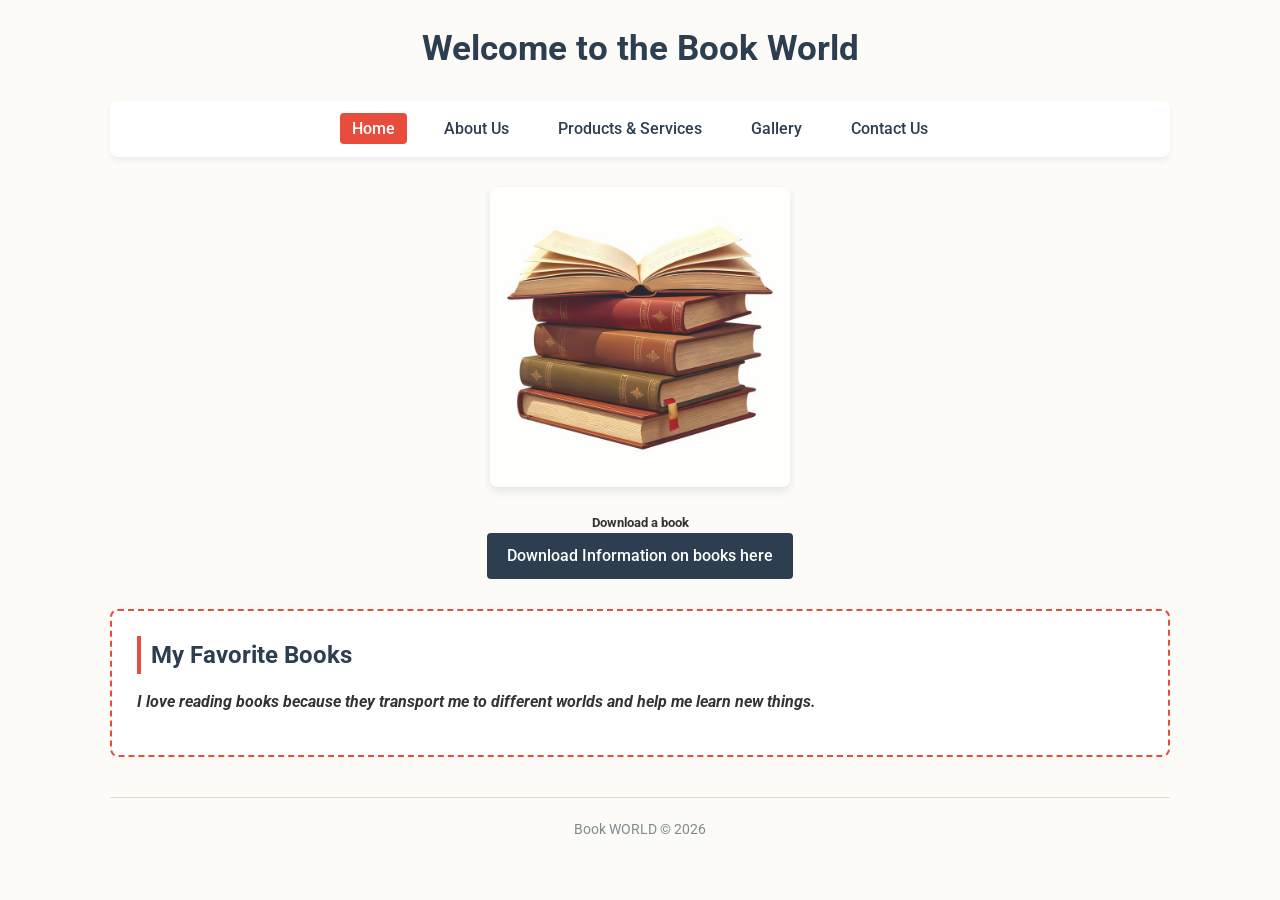
<file: index.html>
<!DOCTYPE html>
<html lang="en">
<head>
    <meta charset="UTF-8">
    <meta name="viewport" content="width=device-width, initial-scale=1.0">
    <title>Book World - Home</title>
    <link href="https://fonts.googleapis.com/css?family=Roboto" rel="stylesheet">
    <link rel="stylesheet" href="style.css">
</head>
<body>

    <h1 title="Heading" id="Breaking Heading">Welcome to the Book World</h1>
    
    <nav>
        <ul>
            <li><a href="index.html" class="active">Home</a></li>
            <li><a href="AboutUs.html">About Us</a></li>
            <li><a href="ProductAndServices.html">Products & Services</a></li>
            <li><a href="Gallery.html">Gallery</a></li>
            <li><a href="ContactUs.html">Contact Us</a></li>
        </ul>
    </nav>
    
    <img src="Images/brown books.jpg" alt="Books icon" width="300" class="styled-image">
    
    <div class="download-box">
        <h5>Download a book</h5>
        <a href="info.pdf" download class="download-btn">Download Information on books here</a>
    </div>
    
    <div class="bottom-section">
        <h2 title="Sub-Heading">My Favorite Books</h2>
        <p class="Favorite Books">
            <strong><em>I love reading books because they transport me to different worlds and help me learn new things.</em></strong>
        </p>
    </div>
    
    <footer>
        <p>Book WORLD &copy; 2026</p>
    </footer>
</body>
</html>
</file>
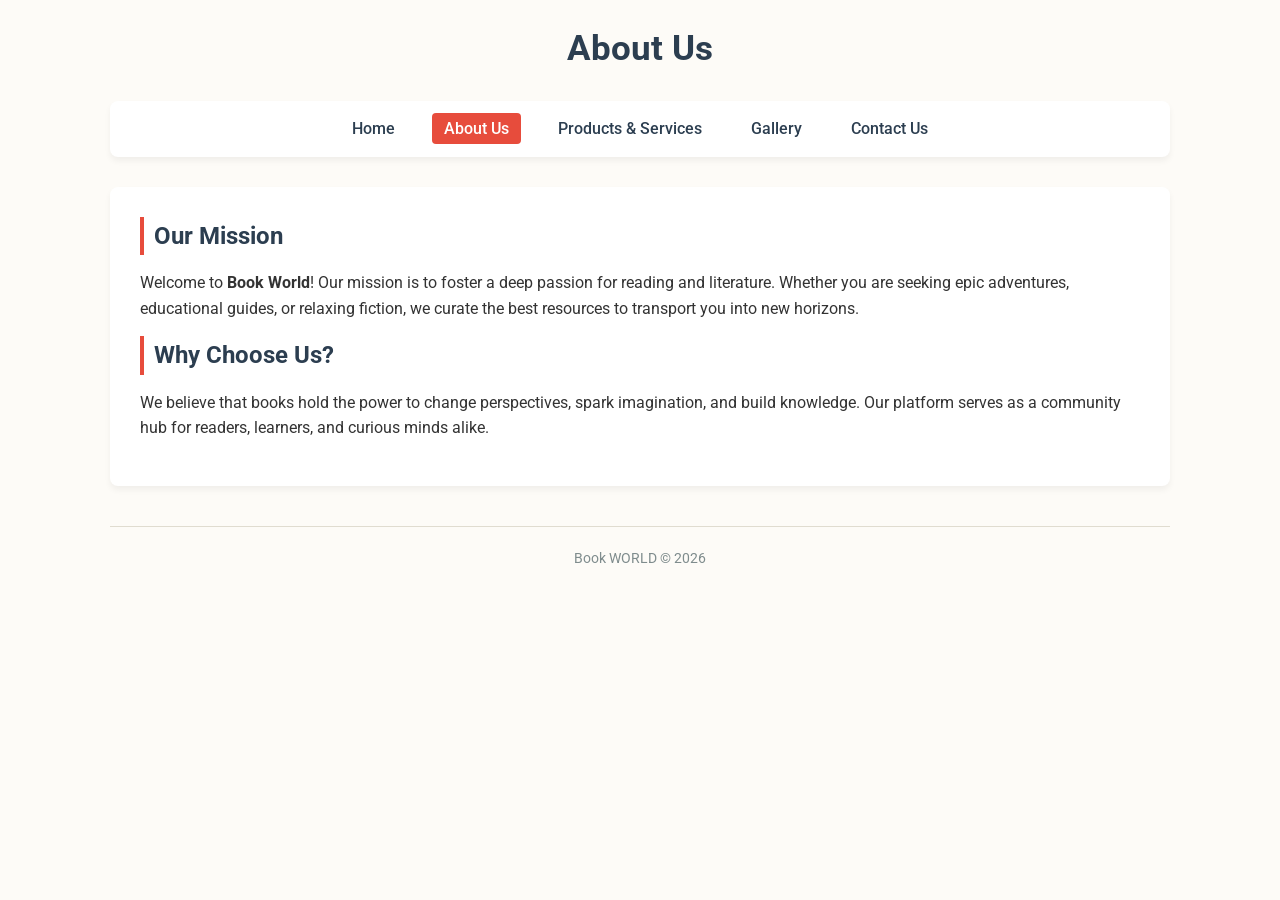
<file: AboutUs.html>
<!DOCTYPE html>
<html lang="en">
<head>
    <meta charset="UTF-8">
    <meta name="viewport" content="width=device-width, initial-scale=1.0">
    <title>Book World - About Us</title>
    <link href="https://fonts.googleapis.com/css?family=Roboto" rel="stylesheet">
    <link rel="stylesheet" href="style.css">
</head>
<body>

    <h1>About Us</h1>
    
    <nav>
        <ul>
            <li><a href="index.html">Home</a></li>
            <li><a href="AboutUs.html" class="active">About Us</a></li>
            <li><a href="ProductAndServices.html">Products & Services</a></li>
            <li><a href="Gallery.html">Gallery</a></li>
            <li><a href="ContactUs.html">Contact Us</a></li>
        </ul>
    </nav>
    
    <div class="content-box">
        <h2>Our Mission</h2>
        <p>Welcome to <strong>Book World</strong>! Our mission is to foster a deep passion for reading and literature. Whether you are seeking epic adventures, educational guides, or relaxing fiction, we curate the best resources to transport you into new horizons.</p>
        
        <h2>Why Choose Us?</h2>
        <p>We believe that books hold the power to change perspectives, spark imagination, and build knowledge. Our platform serves as a community hub for readers, learners, and curious minds alike.</p>
    </div>
    
    <footer>
        <p>Book WORLD &copy; 2026</p>
    </footer>
</body>
</html>
</file>
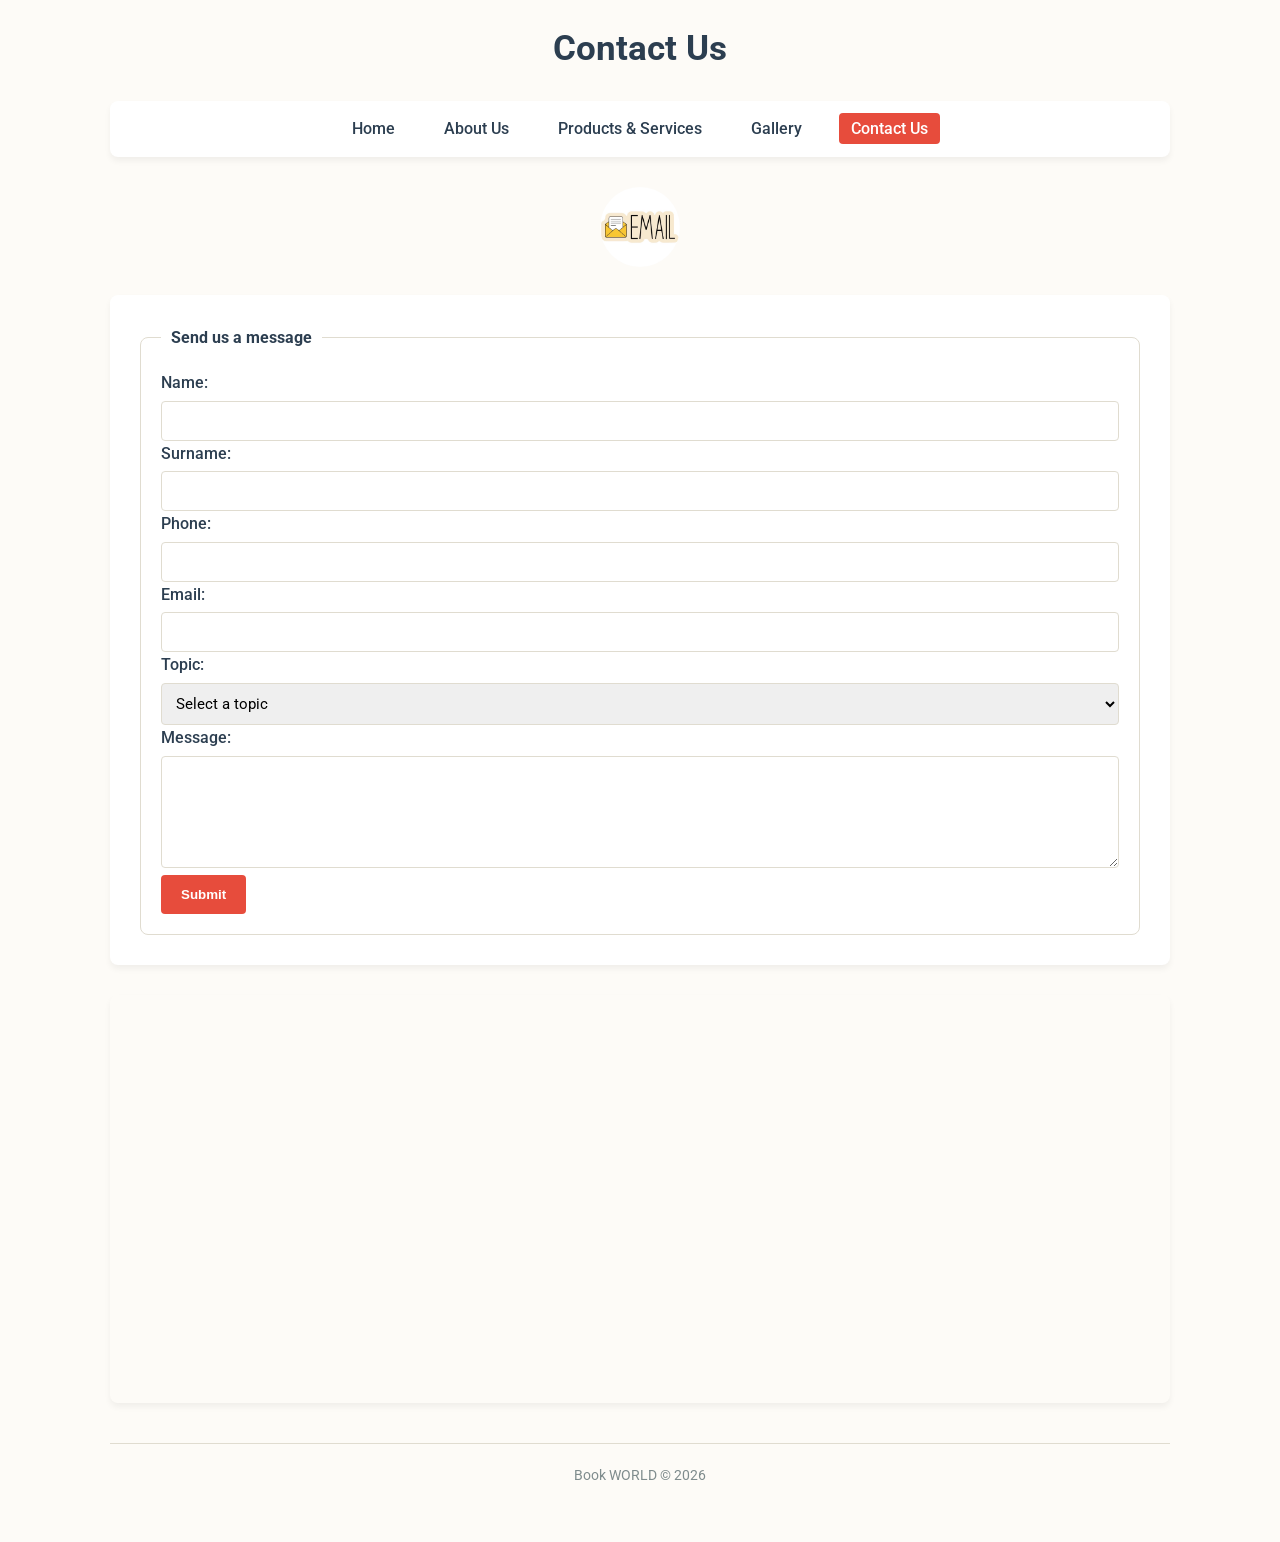
<file: ContactUs.html>
<!DOCTYPE html>
<html lang="en">
<head>
    <meta charset="UTF-8">
    <meta name="viewport" content="width=device-width, initial-scale=1.0">
    <title>Contact Us</title>
    <link href="https://fonts.googleapis.com/css?family=Roboto" rel="stylesheet">
    <link rel="stylesheet" href="style.css">
</head>
<body>
    <h1>Contact Us</h1>
    <nav>
        <ul>
            <li><a href="index.html">Home</a></li>
            <li><a href="AboutUs.html">About Us</a></li>
            <li><a href="ProductAndServices.html">Products & Services</a></li>
            <li><a href="Gallery.html">Gallery</a></li>
            <li><a href="ContactUs.html" class="active">Contact Us</a></li>
        </ul>
    </nav>

    <div style="text-align: center; margin-bottom: 20px;">
        <a href="mailto:gretakasongo07@gmail.com">
            <img src="Images/Email.jpg" width="80" height="80" alt="Email icon" style="border-radius: 50%;">
        </a>
    </div>

    <div class="content-box">
        <form name="contact" id="contact" method="post" action="/submit" autocomplete="on">
            <fieldset>
                <legend>Send us a message</legend>
                
                <label for="name">Name:</label>
                <input type="text" name="name" id="name" required>
                
                <label for="surname">Surname:</label>
                <input type="text" name="surname" id="surname" required>
                
                <label for="phone">Phone:</label>
                <input type="tel" name="phone" id="phone" required>
                
                <label for="email">Email:</label>
                <input type="email" name="email" id="email" required>
                
                <label for="topic">Topic:</label>
                <select name="topic" id="topic" required>
                    <option value="">Select a topic</option>
                    <option value="general">General Inquiry</option>
                    <option value="support">Support</option>
                    <option value="feedback">Feedback</option>
                </select>
                
                <label for="message">Message:</label>
                <textarea name="message" id="message" rows="5" required></textarea>
                
                <input type="submit" value="Submit">
            </fieldset>
        </form>
    </div>
    
    <div class="map-container">
        <iframe src="https://www.google.com/maps/embed?pb=!1m18!1m12!1m3!1d3308.767113307736!2d18.466956975524194!3d-33.972824873187086!2m3!1f0!2f0!3f0!3m2!1i1024!2i768!4f13.1!3m3!1m2!1s0x1dcc5d1dd01d9e8d%3A0xaad0cc66371c04ac!2sEmeris%20-%20Cape%20Town%20Newlands%20Campus!5e0!3m2!1sfr!2sza!4v1788348808839!5m2!1sfr!2sza"
          width="600" height="450" style="border:0;" allowfullscreen="" loading="lazy" referrerpolicy="strict-origin-when-cross-origin">
        </iframe>
    </div>

    <footer>
        <p>Book WORLD &copy; 2026</p>
    </footer>
    
</body>
</html>
</file>
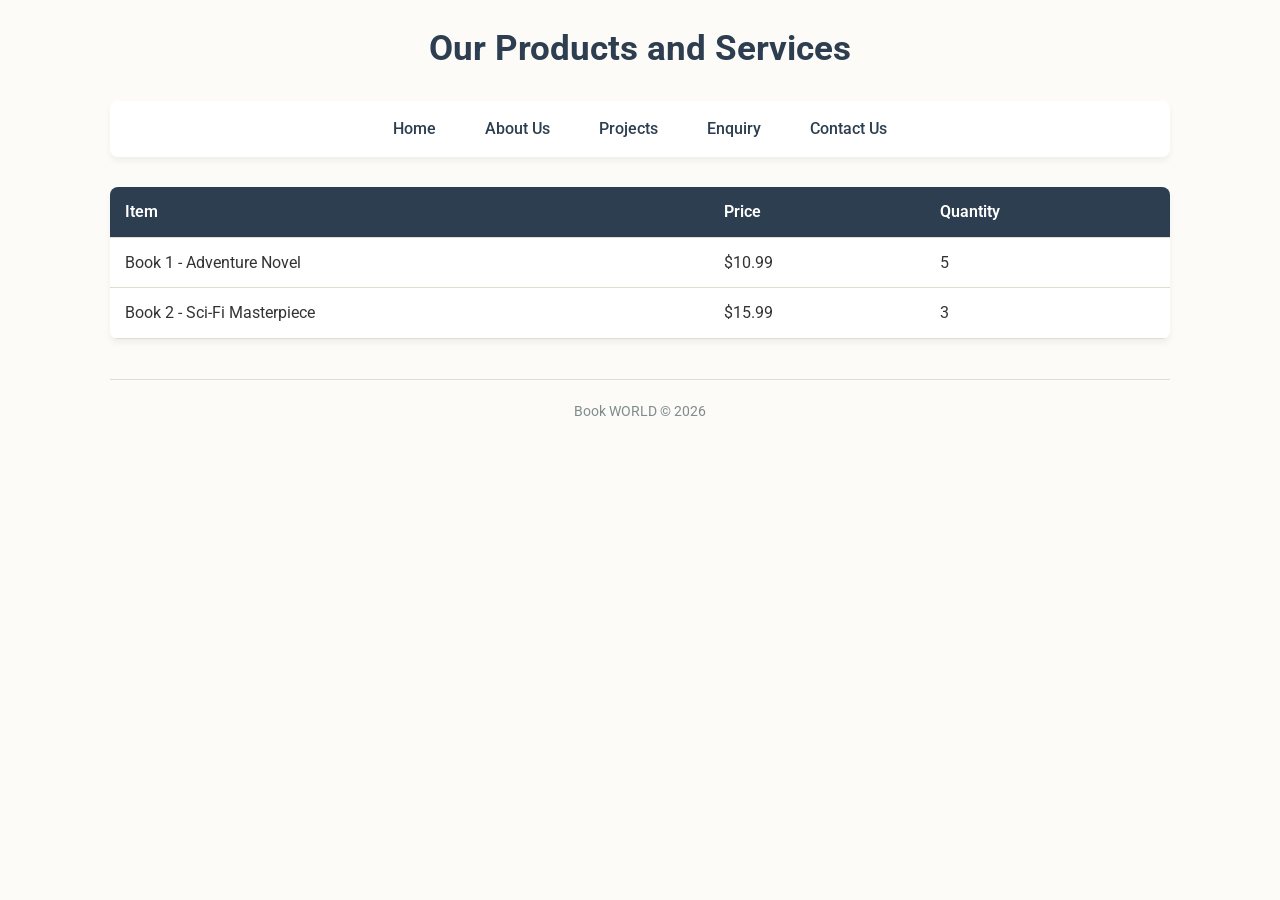
<file: ProductAndServices.html>
<!DOCTYPE html>
<html lang="en">
<head>
    <meta charset="UTF-8">
    <meta name="viewport" content="width=device-width, initial-scale=1.0">
    <title>Products and Sdrvices</title>
    <link href="https://fonts.googleapis.com/css?family=Roboto" rel="stylesheet">
    <link rel="stylesheet" href="style.css">

</head>
<body>
    <h1 title="Heading" id="Breaking Heading">Our Products and Services</h1>
    <nav>
        <ul style="color:red;">
                <li><a href="index.html">Home</a></li>
                <li><a href="AboutUs.html">About Us</a></li>
                <li><a href="ContactUs.html">Projects</a></li>
                <li><a href="Gallery.html">Enquiry</a></li>
                <li><a href="ProductAndServices.html">Contact Us</a></li>
       </ul>
    </nav>
    <table>
        <tr>
            <th>Item</th>
            <th>Price</th>
            <th>Quantity</th>
        </tr>
        <tr>
            <td>Book 1 - Adventure Novel</td>
            <td>$10.99</td>
            <td>5</td>
        </tr>
        <tr>
            <td>Book 2 - Sci-Fi Masterpiece</td>
            <td>$15.99</td>
            <td>3</td>
        </tr>
    </table>
    
    <footer>
        <p>Book WORLD &copy; 2026</p>
    </footer>
</body>
</html>
</file>
<file: style.css>
:root {
    --primary-color: #2c3e50;       
    --accent-color: #e74c3c;        
    --bg-color: #fdfbf7;            
    --card-bg: #ffffff;             
    --text-color: #333333;          
    --border-color: #e0dcd0;        
    --font-main: 'Roboto', sans-serif;
}


* {
    box-sizing: border-box;
    margin: 0;
    padding: 0;
}

body {
    background-color: var(--bg-color);
    color: var(--text-color);
    font-family: var(--font-main);
    line-height: 1.6;
    padding: 20px;
    max-width: 1100px;
    margin: 0 auto;
}

nav {
    background-color: var(--card-bg);
    padding: 15px 20px;
    border-radius: 8px;
    box-shadow: 0 4px 6px rgba(0, 0, 0, 0.05);
    margin-bottom: 30px;
}

nav ul {
    list-style: none;
    display: flex;
    justify-content: center;
    gap: 25px;
    flex-wrap: wrap;
}

nav ul li a {
    text-decoration: none;
    color: var(--primary-color);
    font-weight: 500;
    font-size: 1rem;
    padding: 6px 12px;
    border-radius: 4px;
    transition: all 0.3s ease;
}

nav ul li a:hover, 
nav ul li a.active {
    color: #ffffff;
    background-color: var(--accent-color);
}


h1 {
    text-align: center;
    color: var(--primary-color);
    margin-bottom: 25px;
    font-size: 2.2rem;
}

h2 {
    color: var(--primary-color);
    margin-bottom: 15px;
    border-left: 4px solid var(--accent-color);
    padding-left: 10px;
}

p {
    margin-bottom: 15px;
}


.styled-image {
    opacity: 0.85;
    border-radius: 8px;
    box-shadow: 0 4px 8px rgba(0,0,0,0.1);
    display: block;
    margin: 20px auto;
    transition: opacity 0.3s ease;
}

.styled-image:hover {
    opacity: 1;
}


.bottom-section {
    background-color: var(--card-bg);
    border: 2px dashed var(--accent-color);
    padding: 25px;
    border-radius: 8px;
    margin-top: 30px;
    box-shadow: 0 2px 4px rgba(0,0,0,0.02);
}

.content-box {
    background-color: var(--card-bg);
    padding: 30px;
    border-radius: 8px;
    box-shadow: 0 4px 6px rgba(0, 0, 0, 0.05);
    margin-bottom: 30px;
}


table {
    width: 100%;
    border-collapse: collapse;
    background-color: var(--card-bg);
    border-radius: 8px;
    overflow: hidden;
    box-shadow: 0 4px 6px rgba(0, 0, 0, 0.05);
    margin-top: 20px;
}

th, td {
    padding: 12px 15px;
    text-align: left;
    border-bottom: 1px solid var(--border-color);
}

th {
    background-color: var(--primary-color);
    color: #ffffff;
    font-weight: 600;
}

tr:hover {
    background-color: #f7f4ed;
}


form {
    display: flex;
    flex-direction: column;
    gap: 15px;
}

fieldset {
    border: 1px solid var(--border-color);
    padding: 20px;
    border-radius: 8px;
    background-color: var(--card-bg);
}

legend {
    font-weight: bold;
    color: var(--primary-color);
    padding: 0 10px;
}

label {
    font-weight: 500;
    color: var(--primary-color);
    display: block;
    margin-bottom: 5px;
}

input[type="text"],
input[type="tel"],
input[type="email"],
select,
textarea {
    width: 100%;
    padding: 10px;
    border: 1px solid var(--border-color);
    border-radius: 4px;
    font-family: var(--font-main);
    font-size: 0.95rem;
}

input[type="submit"] {
    background-color: var(--accent-color);
    color: white;
    padding: 12px 20px;
    border: none;
    border-radius: 4px;
    font-weight: bold;
    cursor: pointer;
    transition: background-color 0.3s ease;
}

input[type="submit"]:hover {
    background-color: #c0392b;
}


.map-container {
    margin-top: 30px;
    border-radius: 8px;
    overflow: hidden;
    box-shadow: 0 4px 6px rgba(0, 0, 0, 0.05);
}

.map-container iframe {
    width: 100%;
    height: 400px;
    border: 0;
}


.download-box {
    text-align: center;
    margin: 25px 0;
}

.download-btn {
    display: inline-block;
    background-color: var(--primary-color);
    color: white;
    padding: 10px 20px;
    border-radius: 4px;
    text-decoration: none;
    font-weight: 500;
    transition: background-color 0.3s ease;
}

.download-btn:hover {
    background-color: var(--accent-color);
}

/* --- Footer --- */
footer {
    text-align: center;
    margin-top: 40px;
    padding: 20px;
    color: #7f8c8d;
    font-size: 0.9rem;
    border-top: 1px solid var(--border-color);
}
</file>
